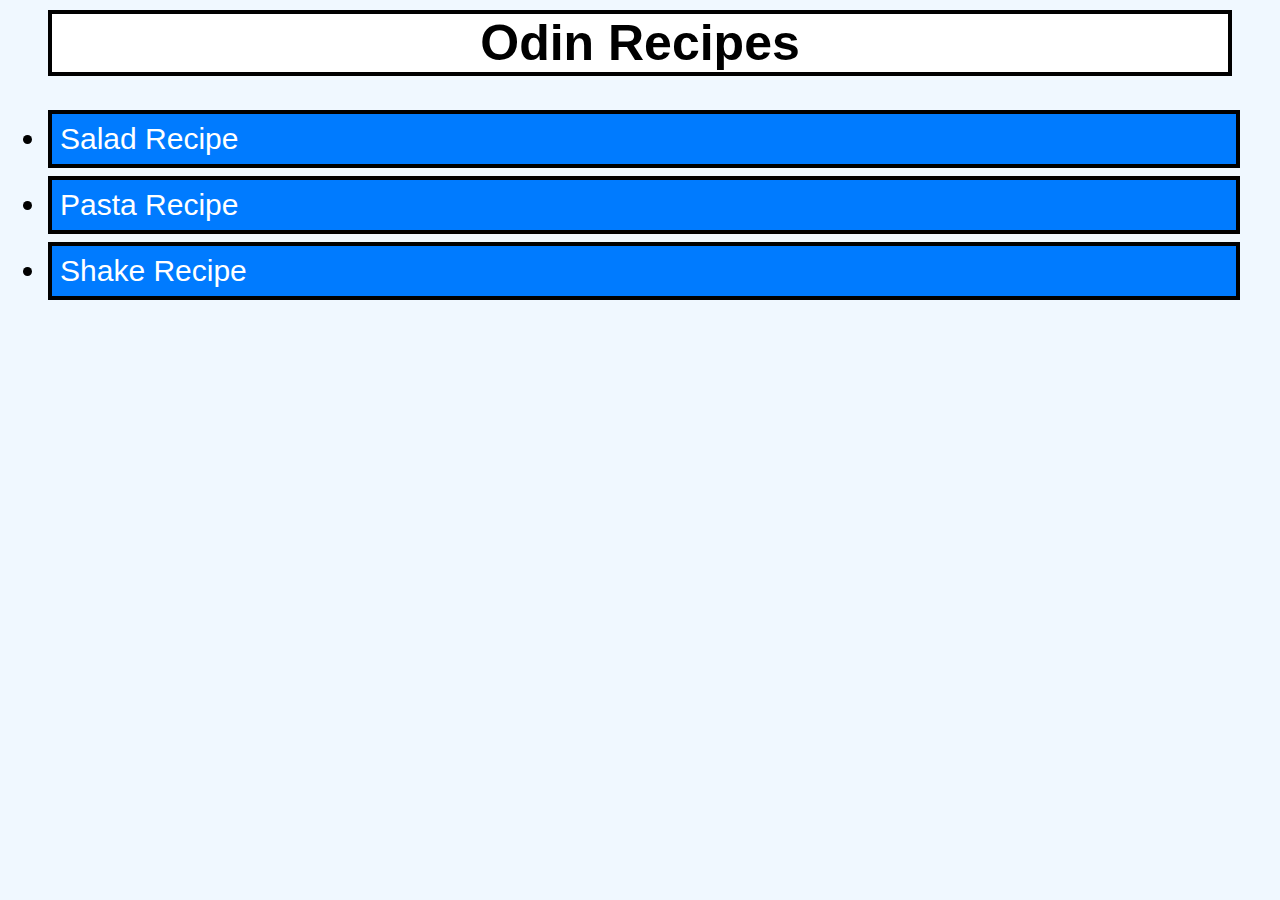
<file: index.html>
<!DOCTYPE html>
<html>
    <head>
        <title>Odin Recipes</title>
        <meta charset="utf-8">
        <link rel="stylesheet" href="style.css">
    </head>

    <body>
        <h1 class="header">Odin Recipes</h1>  
        <ul class="list">
            <li class="first" ><a class="text" href="recipes/salad.html" target="_blank" rel="noopener noreferrer">Salad Recipe</a></li>
            <li class="second" ><a class="text" href="recipes/pasta.html" target="_blank" rel="noopener noreferrer">Pasta Recipe</a></li>
            <li class="third" ><a class="text" href="recipes/shake.html" target="_blank" rel="noopener noreferrer">Shake Recipe</a></li>
        </ul>
    </body>
</html>
</file>
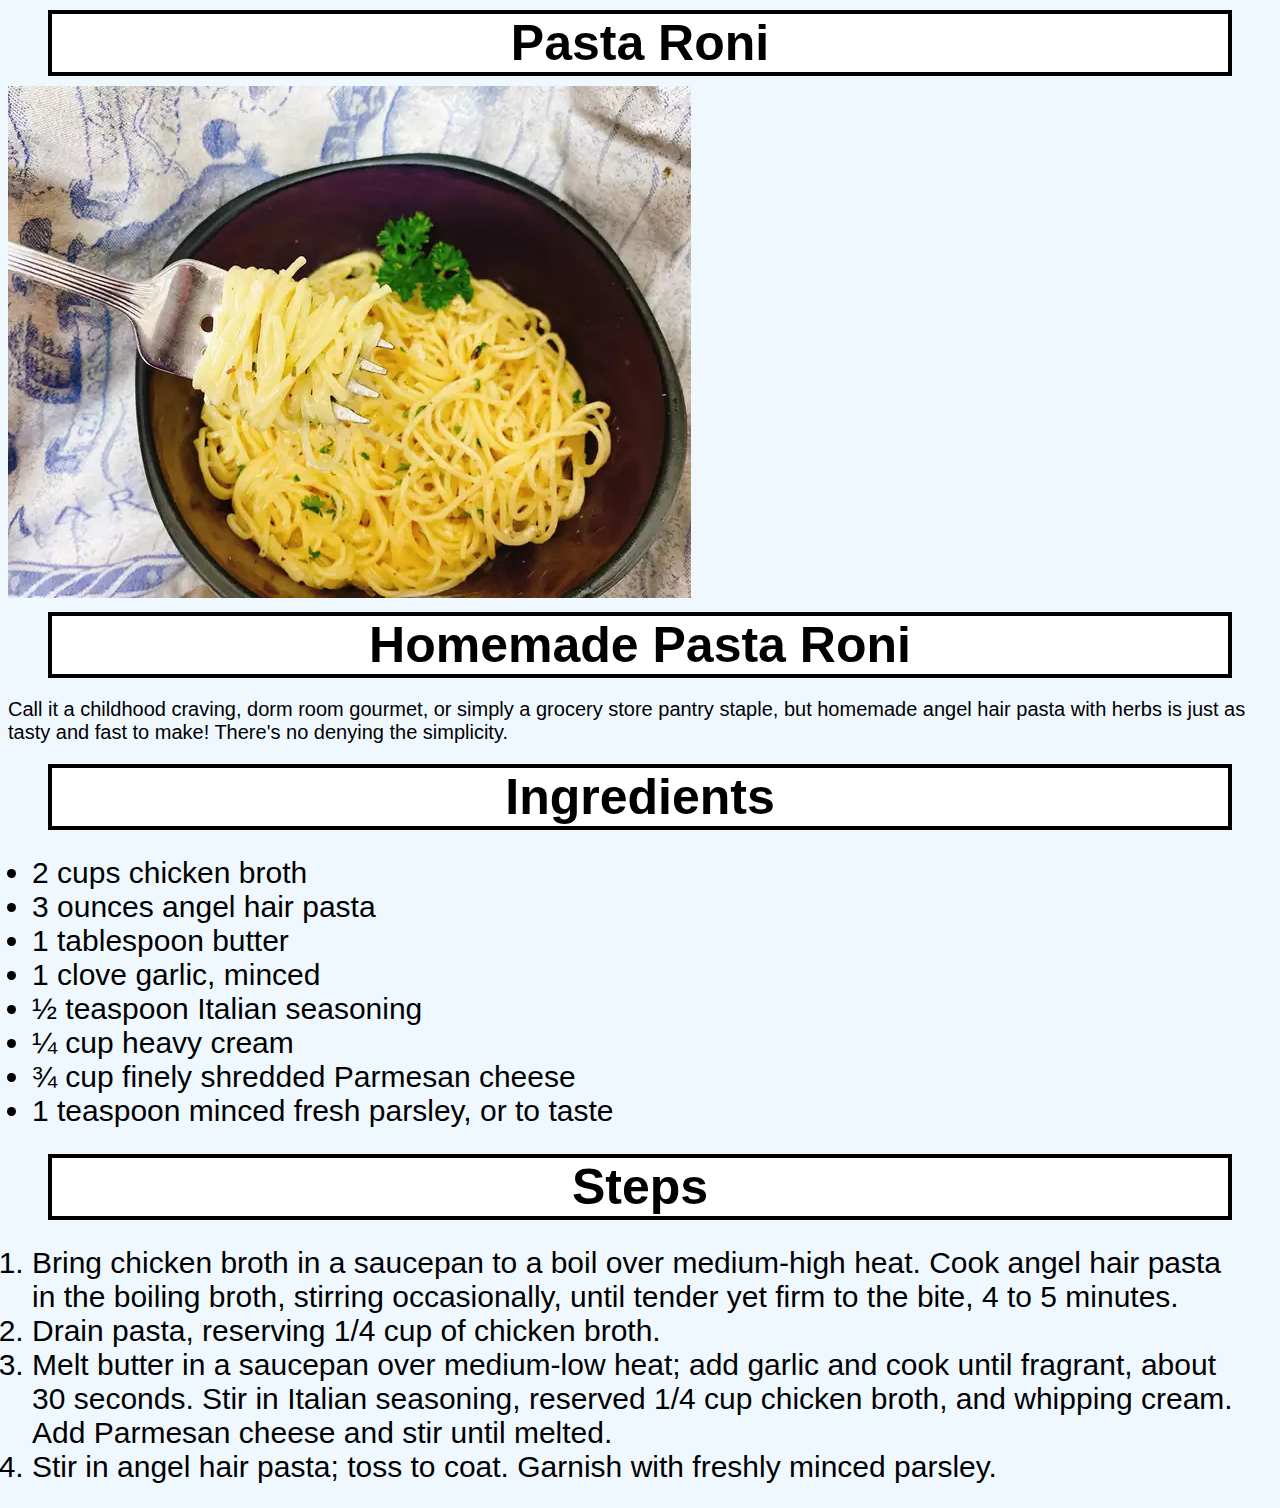
<file: recipes/pasta.html>
<!DOCTYPE html>
<html>

<head>
    <title>Pasta Recipe</title>
    <meta charset="utf-8">
    <link rel="stylesheet" href="../style.css">
</head>

<body>
    <h1 class="header">Pasta Roni</h1>
    <img src="../images/pasta.jpg" alt="Picture of Pasta">
    <h2 class="header">Homemade Pasta Roni</h2>
    <p id="para">
        Call it a childhood craving, dorm room gourmet, or simply a grocery store pantry staple, but homemade angel hair
        pasta with herbs is just as tasty and fast to make! There's no denying the simplicity.
    </p>
    <h2 class="header">Ingredients</h2>
    <ul class="list">
        <li>2 cups chicken broth</li>
        <li>3 ounces angel hair pasta</li>
        <li>1 tablespoon butter</li>
        <li>1 clove garlic, minced</li>
        <li>½ teaspoon Italian seasoning</li>
        <li>¼ cup heavy cream</li>
        <li>¾ cup finely shredded Parmesan cheese</li>
        <li>1 teaspoon minced fresh parsley, or to taste</li>
    </ul>
    <h2 class="header">Steps</h2>
    <ol class="list">
        <li>Bring chicken broth in a saucepan to a boil over medium-high heat. Cook angel hair pasta in the boiling
            broth, stirring occasionally, until tender yet firm to the bite, 4 to 5 minutes.</li>
        <li>Drain pasta, reserving 1/4 cup of chicken broth.</li>
        <li>Melt butter in a saucepan over medium-low heat; add garlic and cook until fragrant, about 30 seconds. Stir
            in Italian seasoning, reserved 1/4 cup chicken broth, and whipping cream. Add Parmesan cheese and stir until
            melted.</li>
        <li>Stir in angel hair pasta; toss to coat. Garnish with freshly minced parsley.</li>
    </ol>
</body>

</html>
</file>
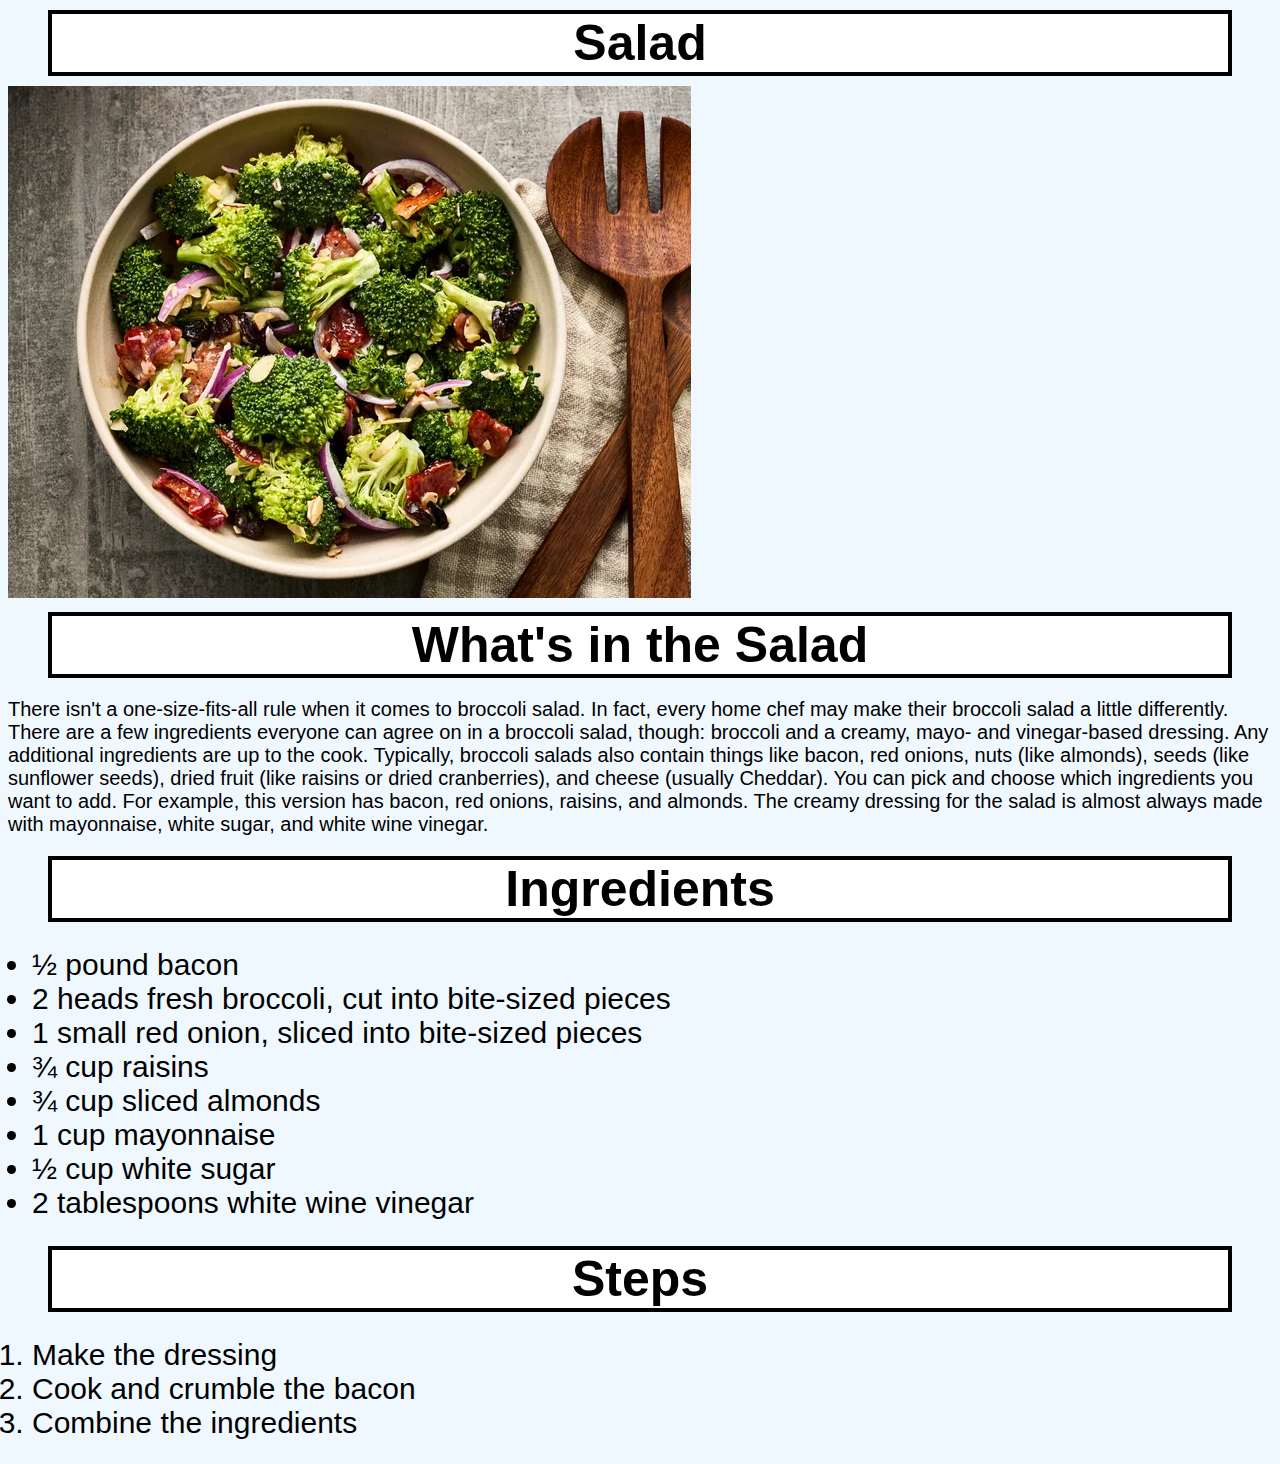
<file: recipes/salad.html>
<!DOCTYPE html>
<html>

<head>
    <title>Salad Recipe</title>
    <meta charset="utf-8">
    <link rel="stylesheet" href="../style.css">
</head>

<body>
    <h1 class="header">Salad</h1>
    <img src="../images/salad.jpg" alt="Yummy Salad">
    <h2 class="header">What's in the Salad</h2>
    <p id="para">
        There isn't a one-size-fits-all rule when it comes to broccoli salad. In fact, every home chef may make their
        broccoli salad a little differently. There are a few ingredients everyone can agree on in a broccoli salad,
        though: broccoli and a creamy, mayo- and
        vinegar-based dressing. Any additional ingredients are up to the cook. Typically, broccoli salads also contain
        things like bacon, red onions, nuts (like almonds), seeds (like
        sunflower seeds), dried fruit (like raisins or dried cranberries), and cheese (usually Cheddar). You can pick
        and choose which ingredients you want to add. For example, this version has bacon, red onions, raisins, and
        almonds. The creamy dressing for the salad is almost always made with mayonnaise, white sugar, and white wine
        vinegar.
    </p>
    <h2 class="header">Ingredients</h2>
    <ul class="list">
        <li>½ pound bacon</li>
        <li>2 heads fresh broccoli, cut into bite-sized pieces</li>
        <li>1 small red onion, sliced into bite-sized pieces</li>
        <li>¾ cup raisins</li>
        <li>¾ cup sliced almonds</li>
        <li>1 cup mayonnaise</li>
        <li>½ cup white sugar</li>
        <li>2 tablespoons white wine vinegar</li>
    </ul>
    <h2 class="header">Steps</h2>
    <ol class="list">
        <li>Make the dressing</li>
        <li>Cook and crumble the bacon</li>
        <li>Combine the ingredients</li>
    </ol>
</body>

</html>
</file>
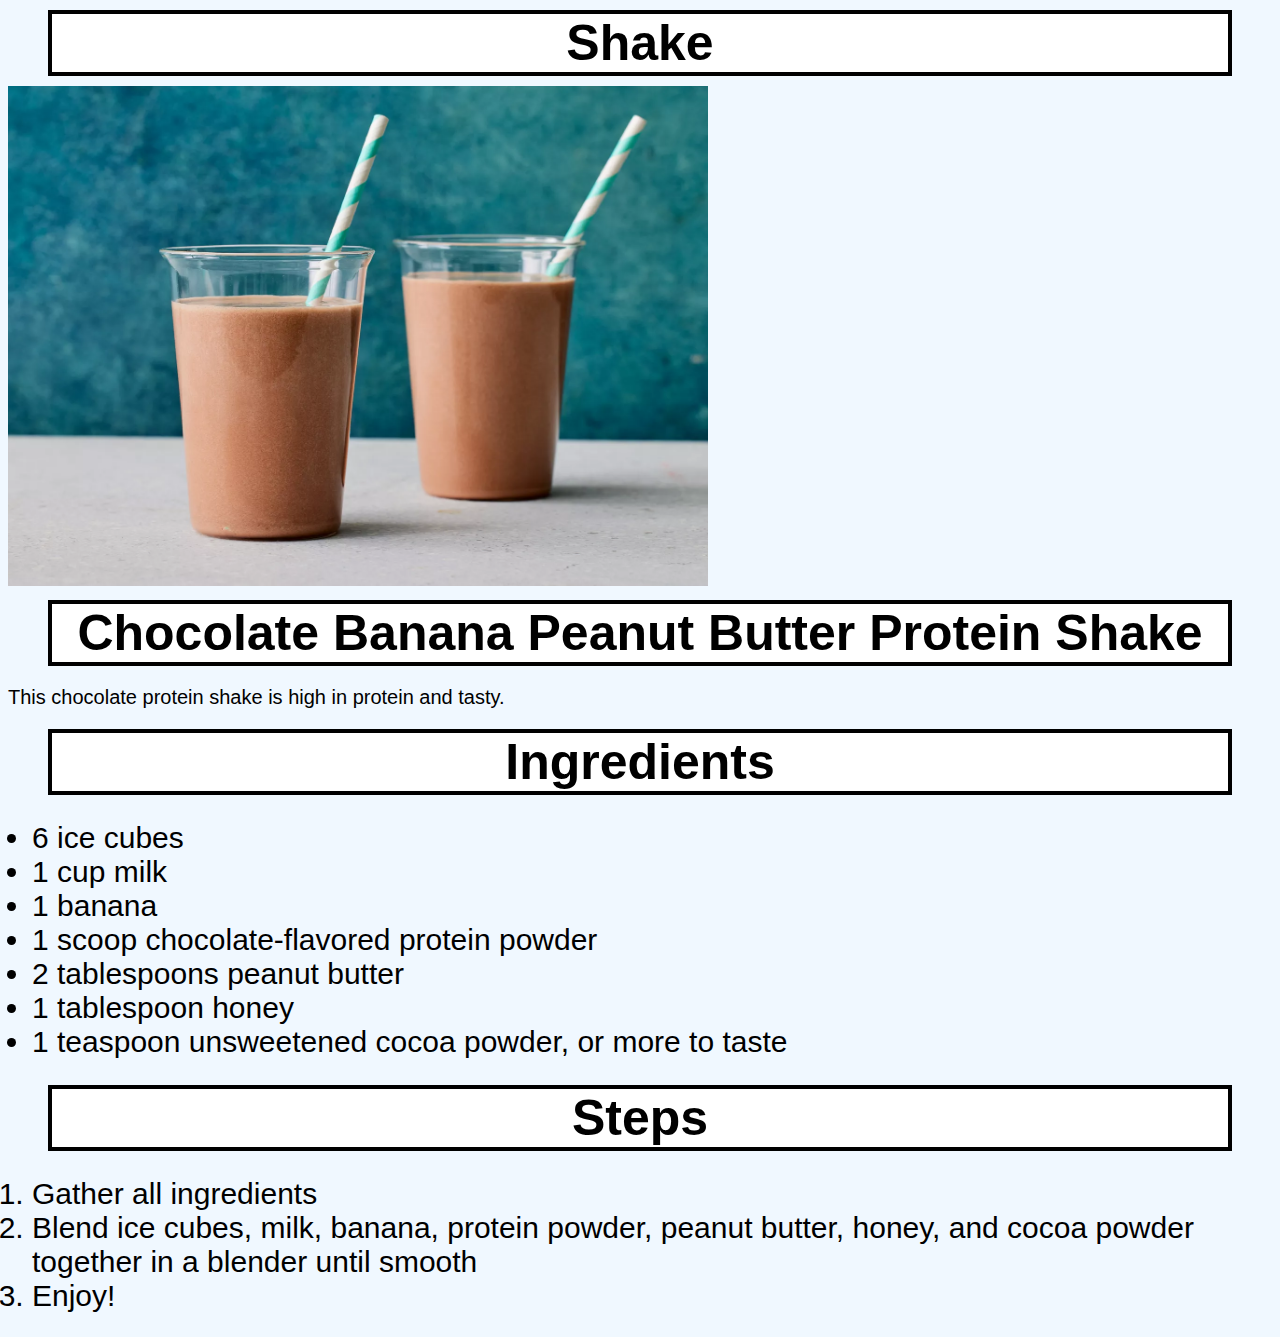
<file: recipes/shake.html>
<!DOCTYPE html>
<html>

<head>
    <title>Shake Recipe</title>
    <meta charset="utf-8">
    <link rel="stylesheet" href="../style.css">
</head>

<body>
    <h1 class="header">Shake</h1>
    <img src="../images/shake.jpg" alt="Picture of Shake" width="700" height="500">
    <h2 class="header">Chocolate Banana Peanut Butter Protein Shake</h2>
    <p id="para">
        This chocolate protein shake is high in protein and tasty.
    </p>
    <h2 class="header">Ingredients</h2>
    <ul class="list">
        <li>6 ice cubes</li>
        <li>1 cup milk</li>
        <li>1 banana</li>
        <li>1 scoop chocolate-flavored protein powder</li>
        <li>2 tablespoons peanut butter</li>
        <li>1 tablespoon honey</li>
        <li>1 teaspoon unsweetened cocoa powder, or more to taste</li>
    </ul>
    <h2 class="header">Steps</h2>
    <ol class="list">
        <li>Gather all ingredients</li>
        <li>Blend ice cubes, milk, banana, protein powder, peanut butter, honey, and cocoa powder together in a blender
            until smooth</li>
            <li>Enjoy!</li>
    </ol>
</body>

</html>
</file>
<file: style.css>
body {
    font-family:'Franklin Gothic Medium', 'Arial Narrow', Arial, sans-serif;
    box-sizing: border-box;
    background-color: #f0f8ff;
}

a {
    text-decoration: none;
  }

.header {
    background-color: #fff;
    color: rgb(0, 0, 0);
    font-size: 50px;
    border: 4px solid black;
    text-align: center;
    margin-left: 40px;
    margin-right: 40px;
    margin-top: 10px;
    margin-bottom: 10px;
}

#para {
    font-size: 20px;
}

.list {
    padding: 16px;
    font-size: 30px;
    margin: 8px;
}

.first {
    border: 4px solid black;
    padding: 8px;
    margin: 8px;
    margin-left: 16px;
    background-color: #007bff;
}

.second {
    border: 4px solid black;
    padding: 8px;
    margin: 8px;
    margin-left: 16px;
    background-color: #007bff;
}

.third {
    border: 4px solid black;
    padding: 8px;
    margin: 8px;
    margin-left: 16px;
    background-color: #007bff;
}

.text {
    color: #fff;
}
</file>
